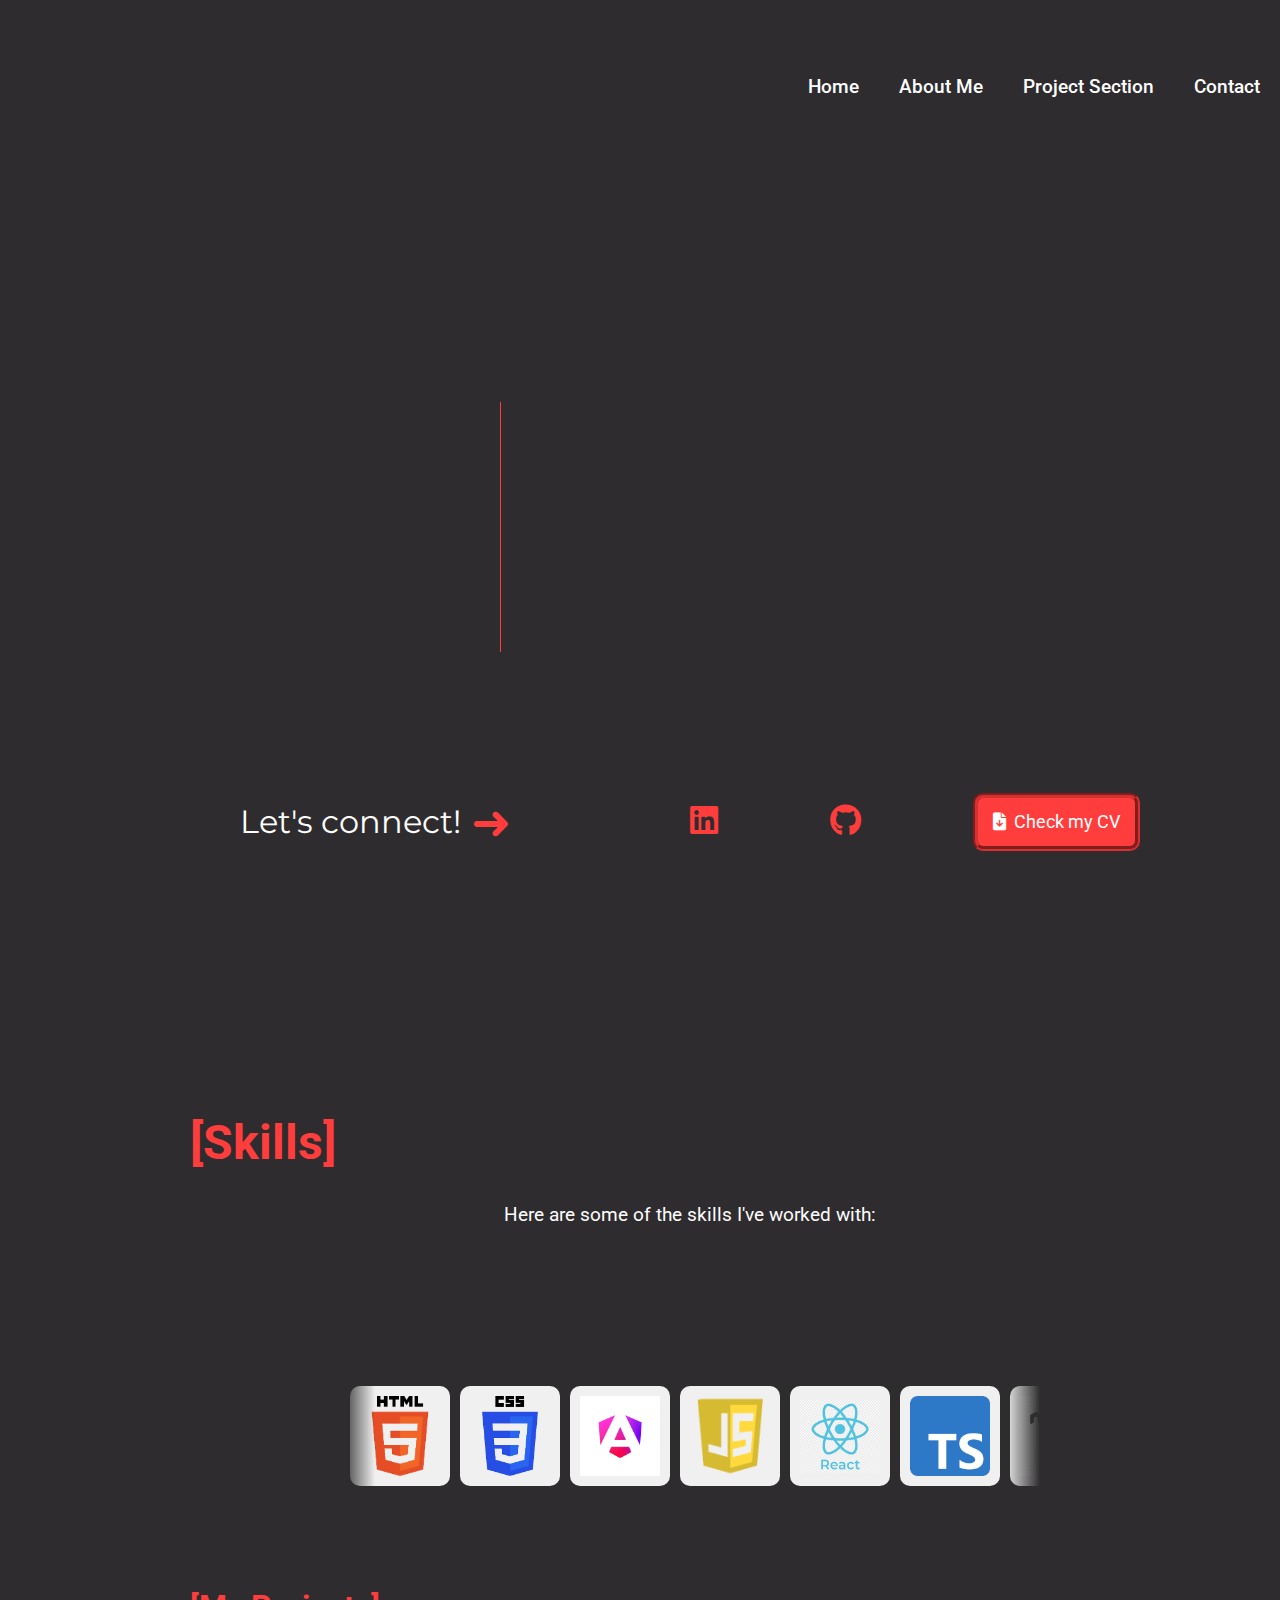
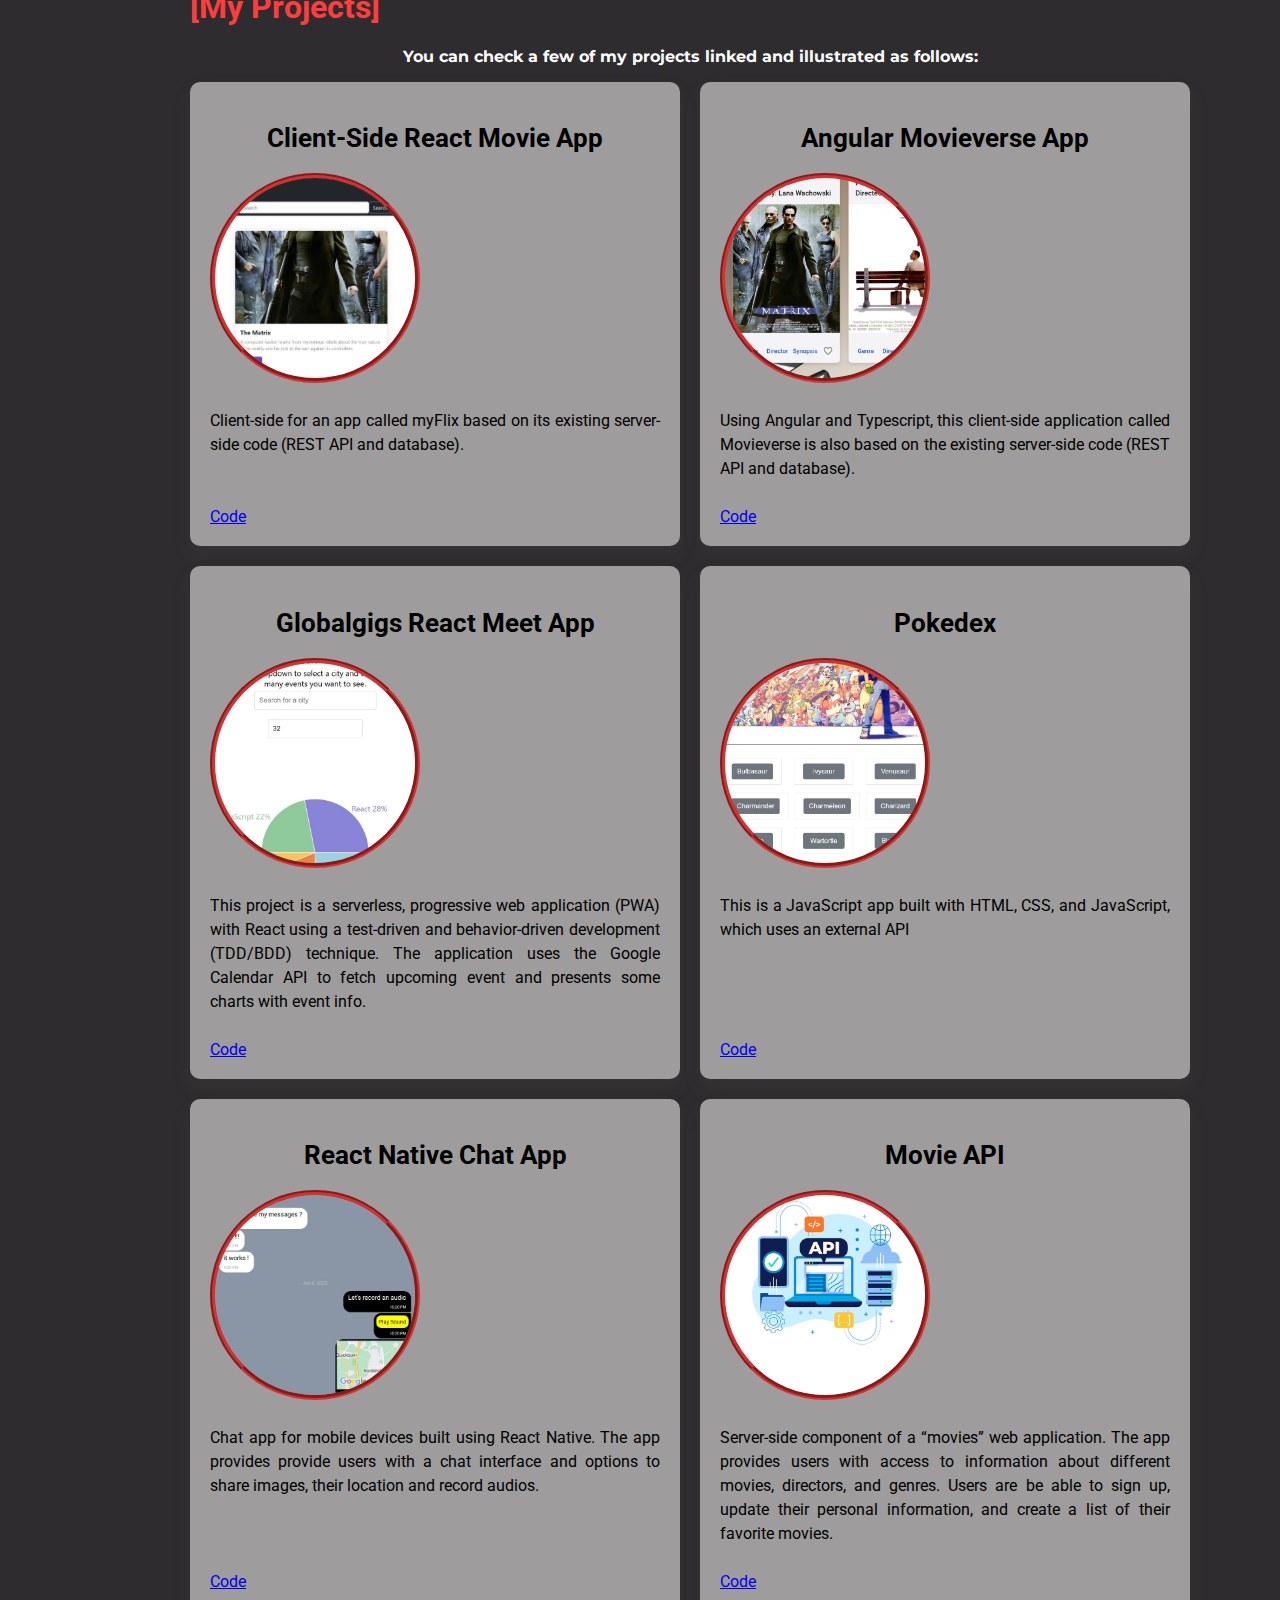
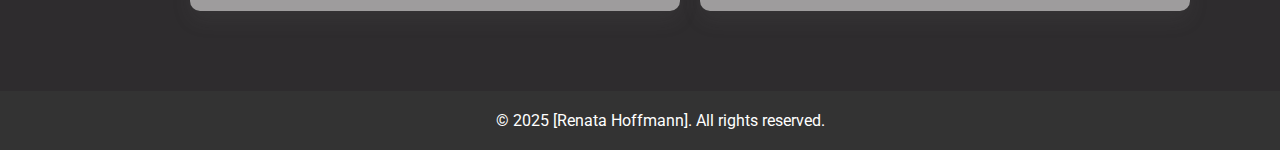
<file: index.html>
<!DOCTYPE html>
<html lang="pt-BR">
  <head>
    <meta charset="UTF-8" />
    <meta name="viewport" content="width=device-width, initial-scale=1.0" />
    <meta http-equiv="X-UA-Compatible" content="ie=edge" />
    <title>Renata Hoffmann - Portfolio</title>
    <!-- Add Google Fonts for modern typography -->
    <link
      href="https://fonts.googleapis.com/css2?family=Roboto:wght@400;500&family=Poppins:wght@600&display=swap"
      rel="stylesheet"
    />
    <link
      href="https://fonts.googleapis.com/css2?family=Indie+Flower&family=Londrina+Shadow&family=Montserrat:ital,wght@0,100..900;1,100..900&family=Permanent+Marker&family=Shadows+Into+Light&display=swap"
      rel="stylesheet"
    />

    <!-- FontAwesome for icons -->
    <link
      rel="stylesheet"
      href="https://cdnjs.cloudflare.com/ajax/libs/font-awesome/6.0.0-beta3/css/all.min.css"
    />
    <link rel="shortcut icon" type="image/png" href="img/favicon-16x16.png" />

    <link rel="stylesheet" href="styles.css" />
  </head>
  <body>
    <!-- Navbar -->
    <header class="navbar">
      <ul>
        <li><a href="index.html">Home</a></li>
        <li><a href="aboutme.html">About Me</a></li>
        <li><a href="https://crrenatacr.my.canva.site/">Project Section</a></li>
        <li><a href="contact.html">Contact</a></li>
      </ul>
    </header>

    <div class="container">
      <div class="box">
        <div class="header-text fade-slide-in">
          <h1>Hi, I'm [Renata Hoffmann]</h1>
          <h2>Web Developer</h2>
        </div>

        <section id="about" class="about-me fade-slide-in-delay">
          <div class="profile-section">
            <img
              src="img/profile1.jpg"
              alt="Foto de Perfil"
              class="profile-img"
            />
            <div class="divider"></div>
            <p class="fade-slide-in">
              I’m a web development enthusiast with a background in psychology.
              My previous experience in customer service has helped me
              understand the importance of creating user-friendly applications.
              I’m focused on learning and improving my coding skills to build
              practical, efficient solutions that meet users’ needs.
            </p>
          </div>

          <div class="connect-card">
            <div class="connect-text">
              <p>Let's connect!</p>
              <span class="arrow">➜</span>
            </div>
            <div class="connect-actions">
              <div class="social-links">
                <a href="https://www.linkedin.com/in/crrenatacr" target="_blank">
                  <i class="fab fa-linkedin"></i>
                </a>
              </div>
              <div class="social-links">
                <a href="https://github.com/crrenatacr" target="_blank">
                  <i class="fab fa-github"></i>
                </a>
              </div>
              <a href="files/RENATA_CURRICULUM.pdf" class="cv-button" download>
                <i class="fas fa-file-download"></i> Check my CV
              </a>
            </div>
          </div>
        </section>
        <section class="skills-section skills-title">
          <h1>[Skills]</h1>
          <p>Here are some of the skills I've worked with:</p>
        </section>

        <section class="skills-section">
          <div class="scroll">
            <div class="scroll__container">
              <div class="scroll__item" id="html">
                <img src="img/HTML5_logo.png" alt="HTML5" />
              </div>
              <div class="scroll__item" id="css">
                <img src="img/css_logo.png" alt="CSS3" />
              </div>
              <div class="scroll__item" id="angular">
                <img src="img/Angular.webp" alt="Angular" />
              </div>
              <div class="scroll__item" id="javascript">
                <img src="img/js-logo.png" alt="JavaScript" />
              </div>
              <div class="scroll__item" id="react">
                <img src="img/react.png" alt="React" />
              </div>
              <div class="scroll__item" id="typescript">
                <img src="img/Typescript_logo_2020.svg.png" alt="TypeScript" />
              </div>
              <div class="scroll__item" id="node">
                <img src="img/ave9tlfdy.webp" alt="Node.js" />
              </div>
              <div class="scroll__item" id="express">
                <img src="img/express-js.png" alt="Express" />
              </div>
              <div class="scroll__item" id="git">
                <img src="img/ave8vhl4c.webp" alt="Git" />
              </div>
              <div class="scroll__item" id="github">
                <img src="img/GitHub-logo.png" alt="GitHub" />
              </div>
              <div class="scroll__item" id="sass">
                <img src="img/sass-logo.png" alt="Sass" />
              </div>
              <div class="scroll__item" id="responsive">
                <img src="img/responsive-logo.png" alt="Responsive Design" />
              </div>
              <div class="scroll__item" id="accessibility">
                <img src="img/access-logo.png" alt="Accessibility" />
              </div>
              <div class="scroll__item" id="api">
                <img src="img/api.png" alt="API" />
              </div>
            </div>
          </div>
        </section>

        <section class="work" id="work">
          <h1>[My Projects]</h1>
          <h3>
            You can check a few of my projects linked and illustrated as
            follows:
          </h3>
          <div class="grid">
            <div class="grid__item">
              <h2>Client-Side React Movie App</h2>
              <img
                src="img/myFlixnetlify.jpg"
                alt="Imagem do portfolio 5"
                class="portfolio-image"
              />
              <p>
                Client-side for an app called myFlix based on its existing
                server-side code (REST API and database).
              </p>
              <a
                href="https://github.com/crrenatacr/myFlix-client"
                target="_blank"
                >Code</a
              >
            </div>
            <div class="grid__item">
              <h2>Angular Movieverse App</h2>
              <img
                src="img/movieverseAngular.jpg"
                alt="Imagem do portfolio 6"
                class="portfolio-image"
              />
              <p>
                Using Angular and Typescript, this client-side application
                called Movieverse is also based on the existing server-side code
                (REST API and database).
              </p>
              <a href="https://github.com/crrenatacr/myFlix-Angular-client"
                >Code</a
              >
            </div>
            <div class="grid__item">
              <h2>Globalgigs React Meet App</h2>
              <img
                src="img/portfolio1.jpeg"
                alt="Imagem do portfolio 1"
                class="portfolio-image"
              />
              <p>
                This project is a serverless, progressive web application (PWA)
                with React using a test-driven and behavior-driven development
                (TDD/BDD) technique. The application uses the Google Calendar
                API to fetch upcoming event and presents some charts with event
                info.
              </p>
              <a href="https://github.com/crrenatacr/meet">Code</a>
            </div>
            <div class="grid__item">
              <h2>Pokedex</h2>
              <img
                src="img/pokedex.jpg"
                alt="Imagem do portfolio 4"
                class="portfolio-image"
              />
              <p>
                This is a JavaScript app built with HTML, CSS, and JavaScript,
                which uses an external API
              </p>
              <a href="https://github.com/crrenatacr/simple-js-app">Code</a>
            </div>
            <div class="grid__item">
              <h2>React Native Chat App</h2>
              <img
                src="img/nativeExpo1.jpg"
                alt="Imagem do portfolio 2"
                class="portfolio-image"
              />
              <p>
                Chat app for mobile devices built using React Native. The app
                provides provide users with a chat interface and options to
                share images, their location and record audios.
              </p>
              <a href="https://github.com/crrenatacr/chat-app">Code</a>
            </div>
            <div class="grid__item">
              <h2>Movie API</h2>
              <img
                src="img/movieapi.jpg"
                alt="Imagem do portfolio 3"
                class="portfolio-image"
              />
              <p>
                Server-side component of a “movies” web application. The app
                provides users with access to information about different
                movies, directors, and genres. Users are be able to sign up,
                update their personal information, and create a list of their
                favorite movies.
              </p>
              <a href="https://github.com/crrenatacr/movie_api">Code</a>
            </div>
          </div>
        </section>
      </div>
    </div>

    <footer>
      <p>&copy; 2025 [Renata Hoffmann]. All rights reserved.</p>
    </footer>
    <script src="script.js"></script>
  </body>
</html>
</file>
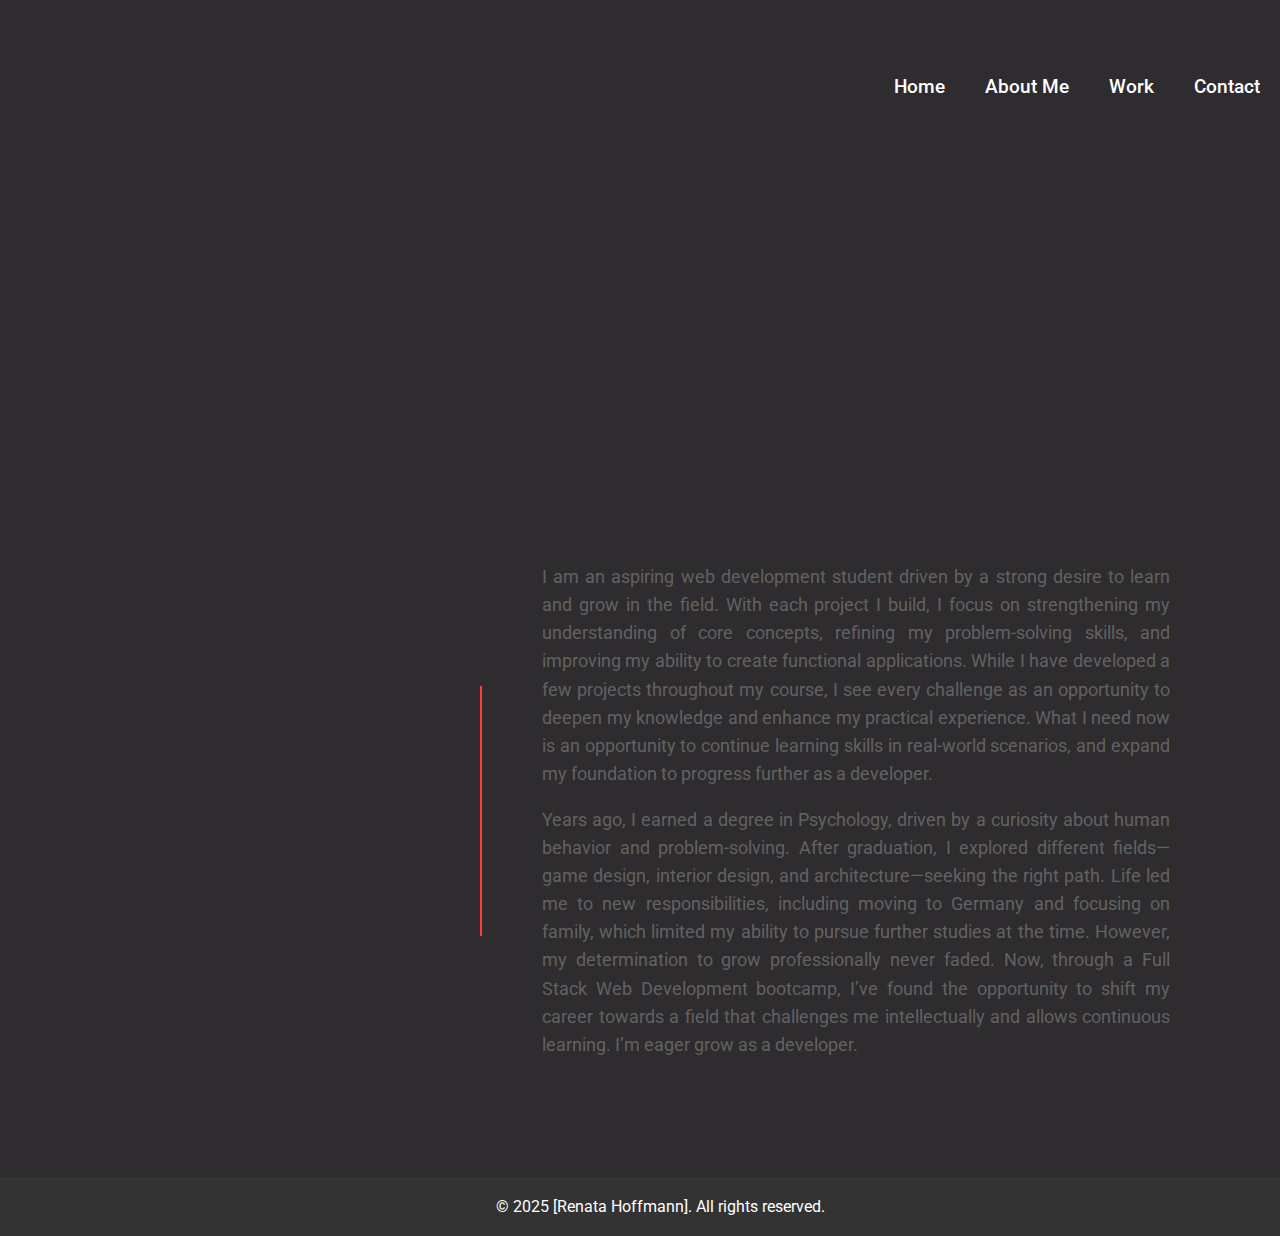
<file: aboutme.html>
<!DOCTYPE html>
<html lang="en">
  <head>
    <meta charset="UTF-8" />
    <title>Renata Hoffmann - Portfolio</title>
    <meta name="viewport" content="width=device-width, initial-scale=1.0" />

    <!-- Add Google Fonts for modern typography -->
    <link
      href="https://fonts.googleapis.com/css2?family=Roboto:wght@400;500&family=Poppins:wght@600&display=swap"
      rel="stylesheet"
    />

    <!-- FontAwesome for icons -->
    <link
      rel="stylesheet"
      href="https://cdnjs.cloudflare.com/ajax/libs/font-awesome/6.0.0-beta3/css/all.min.css"
    />

    <link rel="stylesheet" href="styles.css" />
    <link rel="shortcut icon" type="image/png" href="img/favicon-16x16.png" />
  </head>
  <body>
    <!-- Navbar -->
    <header class="navbar">
      <ul>
        <li><a href="index.html">Home</a></li>
        <li><a href="aboutme.html">About Me</a></li>
        <li><a href="https://crrenatacr.my.canva.site/">Work</a></li>
        <li><a href="contact.html">Contact</a></li>
      </ul>
    </header>

    <!-- Container for the content -->
    <div class="about-me">
      <h1 class="fade-slide-in">A little about my story...</h1>
    </div>

    <div class="container">
      <div class="box">
        <!-- Text section with your name and job title -->
        <div class="header-text">
          <h1 class="fade-slide-in">Renata Hoffmann</h1>
          <h2 class="fade-slide-in fade-slide-in-delay">
            Full Stack Web Development
          </h2>
        </div>

        <!-- Profile Picture with vertical divider -->
        <div class="profile-section">
          <img src="img/profile1.jpg" alt="Your Name" class="profile-img" />
          <div class="divider"></div>
          <!-- Vertical line -->
        </div>

        <!-- About Me section -->
        <div class="about-me">
          <p>
            I am an aspiring web development student driven by a strong desire
            to learn and grow in the field. With each project I build, I focus
            on strengthening my understanding of core concepts, refining my
            problem-solving skills, and improving my ability to create
            functional applications. While I have developed a few projects
            throughout my course, I see every challenge as an opportunity to
            deepen my knowledge and enhance my practical experience. What I need
            now is an opportunity to continue learning skills in real-world
            scenarios, and expand my foundation to progress further as a
            developer.
          </p>
          <p>Years ago, I earned a degree in Psychology, driven by a curiosity 
            about human behavior and problem-solving. After graduation, I explored 
            different fields—game design, interior design, and architecture—seeking 
            the right path. Life led me to new responsibilities, including moving to
             Germany and focusing on family, which limited my ability to pursue 
             further studies at the time. However, my determination to grow professionally
              never faded. Now, through a Full Stack Web Development bootcamp, I’ve 
              found the opportunity to shift my career towards a field that challenges
               me intellectually and allows continuous learning. I’m eager 
               grow as a developer.</p>
        </div>
      </div>
    </div>

    <footer>
      <p>&copy; 2025 [Renata Hoffmann]. All rights reserved.</p>
    </footer>

    <script src="script.js"></script>
  </body>
</html>
</file>
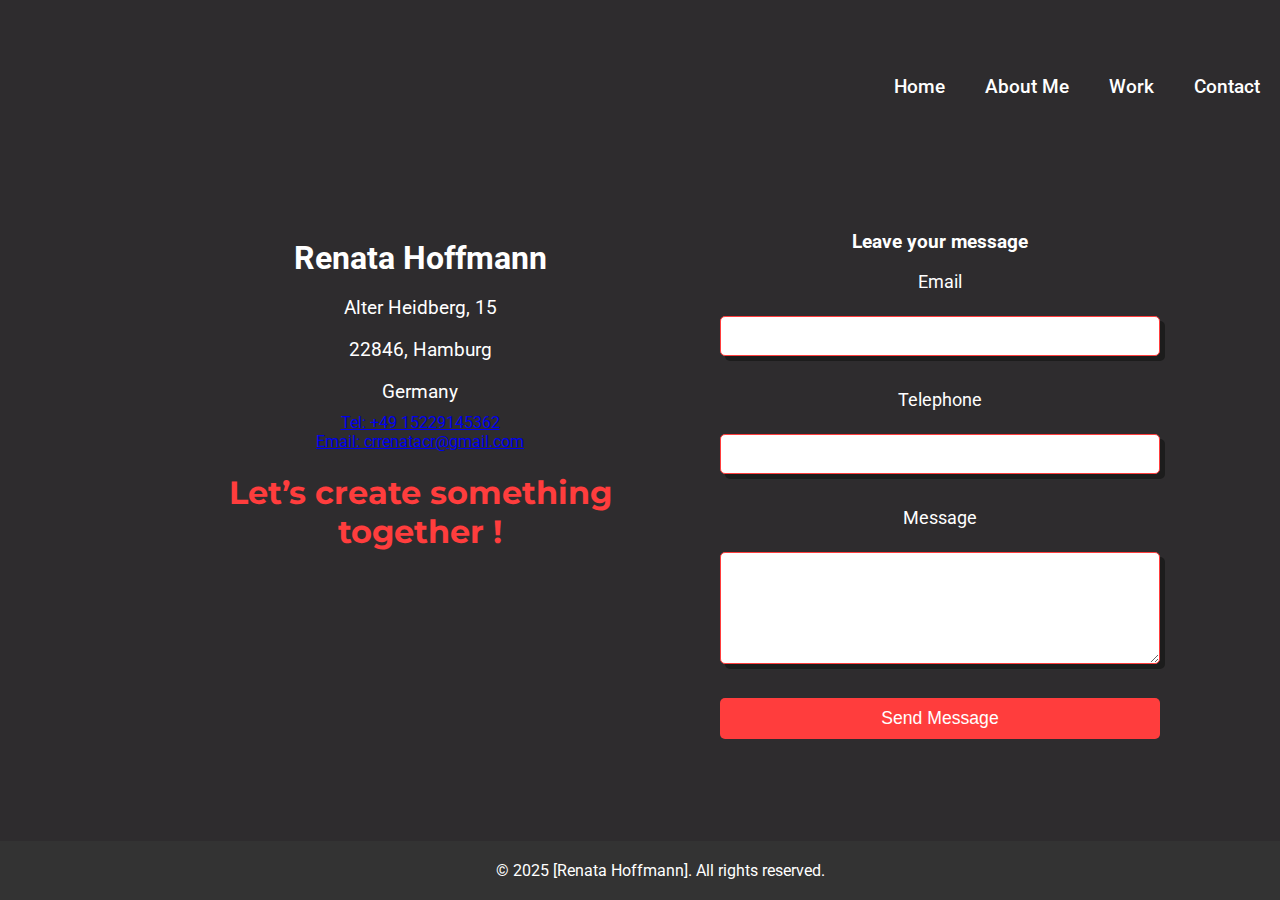
<file: contact.html>
<!DOCTYPE html>
<html lang="pt-BR">
  <head>
    <meta charset="UTF-8" />
    <meta name="viewport" content="width=device-width, initial-scale=1.0" />
    <meta http-equiv="X-UA-Compatible" content="ie=edge" />
    <title>Renata Hoffmann - Portfolio</title>
    <link
      href="https://fonts.googleapis.com/css2?family=Roboto:wght@400;500&family=Poppins:wght@600&display=swap"
      rel="stylesheet"
    />
    <link
      href="https://fonts.googleapis.com/css2?family=Indie+Flower&family=Londrina+Shadow&family=Montserrat:ital,wght@0,100..900;1,100..900&family=Permanent+Marker&family=Shadows+Into+Light&display=swap"
      rel="stylesheet"
    />
    <link
      rel="stylesheet"
      href="https://cdnjs.cloudflare.com/ajax/libs/font-awesome/6.0.0-beta3/css/all.min.css"
    />
    <link rel="shortcut icon" type="image/png" href="img/favicon-16x16.png" />
    <link rel="stylesheet" href="styles.css" />
  </head>
  <body>
    <!-- Navbar -->
    <header class="navbar">
        <ul>
          <li><a href="index.html">Home</a></li>
          <li><a href="aboutme.html">About Me</a></li>
          <li><a href="work.html">Work</a></li>
          <li><a href="contact.html">Contact</a></li>
        </ul>
      </header>

    <div class="container">
      <div class="box contact-box">
        <!-- Contact Information -->
        <div class="grid_contact">
          <div class="grid_contact_item">
            <h2>Renata Hoffmann</h2>
            <p>Alter Heidberg, 15</p>
            <p>22846, Hamburg</p>
            <p>Germany</p>
            <a href="tel:+4915229145362">Tel: +49 15229145362</a><br />
            <a href="mailto:crrenatacr@gmail.com">Email: crrenatacr@gmail.com</a>
            <h1 class="contacthighlight">Let’s create something together !</h1>
          </div>

          <!-- Contact Form -->
          <div class="grid_contact_item contact-form">
            <form action="https://formspree.io/f/mgvvpgnv" method="POST" id="contact-form">
              <h3>Leave your message</h3>

              <label for="contact-email" class="standart-label">Email</label><br />
              <input type="email" id="contact-email" name="email" required /><br />

              <label for="contact-tel" class="standart-label">Telephone</label><br />
              <input type="tel" id="contact-tel" name="tel" /><br />

              <label for="contact-message" class="standart-label">Message</label><br />
              <textarea id="contact-message" name="message" rows="5" required></textarea><br />

              <button type="submit" class="submit-btn">Send Message</button>
            </form>
          </div>
        </div>
      </div>
    </div>

    <footer>
      <p>&copy; 2025 [Renata Hoffmann]. All rights reserved.</p>
    </footer>
    <script src="script.js"></script>
  </body>
</html>
</file>
<file: styles.css>
/* Reset some default styles */
body, ul, li {
  margin: 0;
  padding: 0;
}

body {
  background:  #2e2c2e;
  background-size: cover;
  background-position: center center;
  background-repeat: no-repeat;
  color: #ffffff;
  font-family: 'Roboto', sans-serif;
  display: flex;
  justify-content: center;
  align-items: flex-start;
  flex-direction: column;
  min-height: calc(100vh - 60px); /* Make sure it covers the full height */
  margin-top: 60px; /* Adjust to avoid overlapping the navbar */
  text-align: center;
}

/* Navbar styles */
.navbar {
  width: 100%;
  background-color: transparent;
  top: 0;
  left: 0;
  z-index: 10;
  padding: 15px 0;
  height: 30px;
  display: flex;
  align-items: right; 
  justify-content: right;
}

.navbar ul {
  display: flex;
  justify-content: center;
  list-style-type: none;
}

.navbar ul li {
  margin: 0 20px;
}

.navbar ul li a {
  color: rgb(255, 255, 255);
  text-decoration: none;
  font-size: 1.2rem;
  font-weight: 500;
  transition: color 0.3s ease;
}

.navbar ul li a:hover {
  color: #ff3d3d;
}

/* Container and Box styles */
.container {
  display: flex;
  justify-content: center;
  align-items: flex-start;
  flex-direction: column;
  width: 100%;
  max-width: 1000px;
  padding-top: 20px; 
  margin: 0 auto; 
  flex-grow: 1;
}

.box {
  background-color: transparent;
  padding: 50px;
  width: 100%;
  max-width: 1000px;
  display: flex;
  align-items: center;
  justify-content: space-between;
  position: relative;
  flex-wrap: wrap;
  gap: 20px;
}


/* Header text styles (Name & Job Title) */
.header-text {
  width: 100%;
}

.header-text h1 {
  font-size: 3rem;
  font-family: 'Poppins', sans-serif;
  font-weight: 600;
  margin-bottom: 5px;
  animation: slideInText 2s ease-out, textGlow 2s ease-in-out 1 forwards;
}

.namecontainer{
  width: 100%;
  margin-left: auto;
  margin-right: auto;
  text-align: center;
  margin-top: 100px;
}

.namecontainer h1:nth-child(1) {
  color: #ffffff;
  font-family: 'Fira Code', monospace;
  font-weight: 600;
  font-size: 20px;
  margin: 0 0 0 35%;
  text-align: left;
  white-space: nowrap;
  overflow: hidden;
  width: 170px;
  animation: type 2s steps(40,end) forwards;
}

.namecontainer h1:nth-child(2) {
  opacity: 0;
  font-family: 'Fira Code', monospace;
  margin: 0 auto auto auto;
  background: linear-gradient(to right, #fd8686, #f7c3c8, #e1e0e0, #fd8686, #f7c3c8, #e1e0e0);
  font-weight: 400;
  font-size: 60px;  
  width: 630px;
  -webkit-background-clip: text;
  -webkit-text-fill-color: transparent;
  overflow: hidden;
  animation: shring-animation 2.2s steps(40,end) 2s forwards, blink .5s step-end infinite alternate;
}

@keyframes shring-animation {
  0% {
    background-position: 0 0;
    opacity: 0;
    width: 0;
  }
  1% {
    background-position: 0 0;
    opacity: 1;
    border-right: 1px solid rgb(229, 228, 227);
  }
  50% {
    background-position: 150px 0;
    opacity: 1;
    border-right: 1px solid rgb(228, 51, 51);
  }
  100% {
    background-position: 400px 0;
    opacity: 1;
    border-right: 1px solid rgb(246, 58, 58);
  }
}

@keyframes type {
  0% {
    width: 0;
  }
  1%, 99%{
    border-right: 1px solid orange;
  }
  100%{
    border-right: none;
  }
}

@keyframes blink {
  50% {
    border-color: transparent;
  }
}





@keyframes slideInText {
  0% {
    transform: translateX(-100%);
    opacity: 0;
  }
  100% {
    transform: translateX(0);
    opacity: 1;
  }
}

@keyframes textGlow {
  0%, 100% {
    text-shadow: 0 0 1px #ff3d3d, 0 0 2px #ff3d3d, 0 0 3px #ff3d3d;
  }
  50% {
    text-shadow: 0 0 2px #ff3d3d, 0 0 4px #ff3d3d, 0 0 6px #ff3d3d;
  }
}


@keyframes moveText {
  0% {
    transform: translateX(-50px);
  }
  50% {
    transform: translateX(0);
  }
  100% {
    transform: translateX(50px);
  }
}


/* Profile section with image and divider */
.profile-section {
  display: flex;
  align-items: center;
  text-align: justify;
}

.profile-section p {
  font-family: "Montserrat", serif;
  color: rgb(255, 255, 255);
  font-size: large;
  text-shadow: #f7f4f4;
  text-align: justify;
}

.profile-img-wrapper {
  perspective: 1000px; /* Container Perspective */
}

.profile-img {
  width: 250px;
  height: 250px;
  border-radius: 10%;
  margin-right: 20px;
  opacity: 0;
  animation: fadeIn 1s forwards;
  transition: transform 0.5s ease;
transform-style: preserve-3d;
  --s: 250px;   /* the size of the image */
  --b: 8px;     /* the border thickness*/
  --g: 14px;    /* the gap */
  --c: #4ECDC4; /* the color */
  
  width: var(--s);
  aspect-ratio: 1;
  outline: calc(var(--s)/2) solid #0009;
  outline-offset: calc(var(--s)/-2);
  cursor: pointer;
  transition: .3s;
}
img:hover {
  outline: var(--b) solid var(--c);
  outline-offset: var(--g);
}

img + img {
  border-radius: 50%;
}


/* Vertical divider */
.divider {
  width: 2px;
  background-color: #ff3d3d;
  height: 250px;
  margin-left: 20px;
  margin-right: 20px;
}

/* About Me section */
.about-me {
  flex: 1;
  padding: 20px;
  font-size: 1.1rem;
  line-height: 1.6;
  color: #626262;
  text-align: justify;
}

.button {
  padding: 10px;
  background-color: #ff3d3d;
  color: white;
  border: none;
  border-radius: 5px;
  font-size: 1.1rem;
  cursor: pointer;
  transition: all 0.3s ease;
}

.button:hover {
  background-color: #ff5c5c; 
  transform: scale(1.1); 
  box-shadow: 0 4px 8px rgba(0, 0, 0, 0.2); 
}

/* Animated Card */
.connect-card {
  background: transparent;
  color: rgb(255, 255, 255);
  padding: 30px;
  
  display: flex;
  flex-direction: row;
  justify-content: space-between;
  align-items: center;
  text-align: left;
  max-width: auto;
  height: 200px;
  margin: 40px auto;
  position: relative;
  overflow: hidden;
}
  


/* Text and Arrow */
.connect-text {
  font-size: 2rem;
  font-family: "Montserrat", serif;
  display: flex;
  align-items: center;
  gap: 10px;
  flex: 1;
}

.arrow {
  font-size: 3rem;
  animation: bounce 1s infinite alternate;
  color: #ff3d3d;
}

/* Arrow Animation */
@keyframes bounce {
  from {
    transform: translateX(0);
  }
  to {
    transform: translateX(10px);
  }
}

/* Right Hand Container */
.connect-actions {
  display: flex;
  align-items: center;
  flex: 1;
  justify-content: space-between;
}

/* Social Icons */
.social-links {
  display: flex;
  gap: 15px;
  justify-content: center;
  margin-right: 10px;
}

.social-links a {
  color: #ff3d3d;
  font-size: 2rem;
}



/* CV Button */
.cv-button {
  background: #ff3d3d;
  color: #ffffff;
  padding: 10px 15px;
  border-radius: 10px;
  text-decoration: none;
  display: inline-flex;
  align-items: center;
  gap: 8px;
  border-color: #d73030;
  border-style: groove;
  border-width: 5px;

}

/* Fade-in animation */
@keyframes fadeIn {
  0% {
    opacity: 0;
  }
  100% {
    opacity: 1;
  }
}

.fade-slide-in {
  animation: fadeIn 1.5s ease-out forwards;
  opacity: 0;
  transform: translateY(20px);
}



/* Delay for the subtitle */
.fade-slide-in-delay {
  animation-delay: 0.8s; 
}

/* Keyframes for the smooth effect */
@keyframes fadeSlideIn {
  to {
    opacity: 1;
    transform: translateY(0); /* Slides up into place */
  }
}

/* Grid Layout for Work Section */

#work h1 {
  font-size: xx-large ;
    color:#ff3d3d;
    text-align: left;
}

#work hr {
  border: none;
  height: 2px;
  background-color: #ff3d3d;
  width: 100%;
}

#work h3 {
  font-size: medium;
  font-family: 'Montserrat', sans-serif;
}

.work .grid__item img {
  width: 200px; /* Ajuste conforme necessário */
  height: 200px;
  border-radius: 50%;
  object-fit: cover;
  border-color: #d73030;
  border-style: groove;
  border-width: 5px;
}

.work .grid {
  display: grid;
  grid-template-columns: repeat(2, minmax(300px, 1fr)); /* Ensures items are flexible but never smaller than 300px */
  gap: 20px;
}

.work .grid__item {
  background-color: rgba(186, 185, 185, 0.8);
  color: #000000;
  padding: 20px;
  border-radius: 10px;
  box-shadow: 0 10px 20px rgba(116, 114, 114, 0.1);
  transition: transform 0.3s ease, box-shadow 0.3s ease;
  min-height: 250px; /* Ensures consistent height for cards */
  display: flex;
  flex-direction: column;
  justify-content: space-between;
  align-items: flex-start;
  gap: 10px;
  position: relative;
}

.work .grid__item .content {
  display: flex;
  align-items: center;
  justify-content: space-between;
  width: 100%;
  gap: 20px;
}

.work .grid__item:hover {
  transform: translateY(-5px);
  box-shadow: 0 15px 30px rgba(174, 172, 172, 0.2);
}

.work .grid__item h2 {
  font-size: 1.6rem;
  margin-bottom: 10px;
  text-align: center;
  width: 100%;
}

.work .grid__item p {
  font-size: 1rem;
  line-height: 1.5;
  text-align: justify;
  flex: 1;
}

/* Footer styles */
footer {
  background-color: #7b7a7a;
  color: white;
  padding: 20px 0;
  position: relative;
  width: 100%;
  text-align: center;
  font-size: 1rem;
  margin-top: 30px;
}

footer p {
  margin: 0;
}

/* For smaller screens (mobile) */
@media only screen and (max-width: 600px) {
  .header-text h1 {
    font-size: 2rem;
  }

  .header-text h2 {
    font-size: 1.2rem;
  }

  .box {
    flex-direction: column;
    padding: 20px;
    width: 100%;
  }


  .divider {
    height: 150px;
  }

  .about-me {
    font-size: 1rem;
  }

  .navbar ul li {
    margin: 0 10px;
  }

  .navbar ul li a {
    font-size: 1rem;
  }
}

/* Contact Page Specific Styles */
.contact-box {
  display: flex;
  flex-direction: column;
  align-items: center;
  padding: 40px;
}

 .contacthighlight {
  font-size: xx-large;
  color: #ff3d3d;
  font-family: "Montserrat", serif;
  text-align: center;
  justify-content: flex-end;
 }

.grid_contact {
  background-color: transparent;
  display: grid;
  grid-template-columns: repeat(2, 1fr);
  gap: 40px;
  width: 100%;
  max-width: 1000px;
}

.grid_contact_item {
  background-color: transparent;
  justify-content: space-around;
  align-items: center;
  

  padding: 20px;
  border-radius: 10px;
  }

.grid_contact_item h2 {
  font-size: 2rem;
  margin-bottom: 10px;
}

.grid_contact_item p {
  font-size: 1.2rem;
  margin-bottom: 10px;
}

.contact-form form {
  display: flex;
  flex-direction: column;
}

.contact-form label {
  font-size: 1.1rem;
  margin-bottom: 5px;
}

.contact-form input,
.contact-form textarea {
  padding: 10px;
  margin-bottom: 15px;
  font-size: 1rem;
  border: 1px solid #ff3d3d;
  border-radius: 5px;
  box-shadow: #1c1c1c 5px 5px; 
  }

.contact-form button {
  padding: 10px;
  background-color: #ff3d3d;
  color: white;
  border: none;
  border-radius: 5px;
  font-size: 1.1rem;
  cursor: pointer;
}

.contact-form button:hover {
  background-color: #ff3d3d;
  transform: scale3d(1.1, 1.1, 1.2);
  box-shadow: #000000 5px 5px;

}

/* For mobile screens */
@media only screen and (max-width: 600px) {
  .grid_contact {
    grid-template-columns: 1fr;
  }

  .grid_contact_item {
    padding: 15px;
  }
}

/* Skill section */
.skills-section {
  text-align: center;
  margin: 50px 0;
  width: 100%;
}

.skills-section.skills-title {
  width: 100%;
}

.skill-title {
  display: block;
  width: 100%; /* Ensures text takes full width */
  max-width: 100px; /* Adjust as needed */
  white-space: normal; /* Allows wrapping */
  word-wrap: break-word;
  overflow-wrap: break-word;
  text-align: center; /* Optional */
  font-size: 15px !important;
  height: 36px;
  margin-bottom: 10px !important;
}

.skills-section h1 {
  font-size: 3rem;
  font-family: 'Roboto', sans-serif;
  text-align: left;
  color: #ff3d3d;
}

.skills-section p {
  font-size: 1.2rem;
  color: #fffdfd;
  margin-bottom: 30px;
}

.skills-section hr {
  border: none;
  height: 2px;
  background-color: #ff3d3d;
  width: 100%;
}


/* Scroll Container */
.scroll {
  margin-inline: auto;
  justify-content: center;
  max-width: 700px;
  overflow: hidden; /* No traspassing */
  mask: linear-gradient(to right, transparent, grey 5%, grey 95%, transparent);
  transition: all 0.3s ease; /* Eases transiction between states */
}

/* Skill Container */
.scroll__container {
  display: flex;
  gap: 10px;
  width: max-content;
  justify-content: center;
  overflow-x: auto; /* Enables horizontal scroll */
  padding: 10px;
  scroll-behavior: smooth;
  animation: scrollInfinite 10s linear infinite; /* Scroll animation */
  transition: animation 0.3s ease-out; /* Eases the animation effect */
}

/* Pausa da animação no hover */
.scroll:hover .scroll__container {
  animation-play-state: paused; /* Stops scroll animation */
}

/* Individual Items */
.scroll__item {
  width: 100px; /* Fixed width */
  height: 100px; /* Fixed height */
  background-color: #f0f0f0; /* square background */
  border-radius: 10px; /* round borders */
  white-space: nowrap;
  padding: 10px; /* Inside space for the items */
  display: flex;
  align-items: center;
  justify-content: center;
  box-sizing: border-box;
  flex-shrink: 0; /* Items dont shrink */
}


/* Images inside the items */
.scroll__item img {
  width: 80px; /* Image width */
  height: 80px; /* Image height */
  object-fit: contain; /* Adjust the image */
}

/* Horizontal scroll style */
.scroll__container::-webkit-scrollbar {
  display: none; /* No scroll bar */
}


@keyframes scrollInfinite {
  from {
    transform: translateX(0);
  }
  to {
    transform: translateX(calc(-50% - 5px));  
  }
}

 .circles {
  display: flex;
  width: 100%;
  justify-content: center;
 }

 .circles__items {
  display: flex;
  gap: 20px;
  justify-content: center;
 }

 .circles__item {
  display: flex;
  padding: 20px;
  flex-direction: column;
  width: 350px;
  height: 350px;
  background-color: transparent;
  color: #000000;
  border-radius: 30%;
  border-color:#ff3d3d;
  border-style: dashed;
  box-shadow: 0 15px 30px rgba(161, 160, 160, 0.15), 0 4px 6px rgba(0, 0, 0, 0.1);
  justify-content: center;
  align-items: center;
  transition: transform 0.3s ease-in-out;
 }

 .circles__item p {
  font-size: small;
  font-family: 'Montserrat', sans-serif;
  color: rgb(255, 254, 254);
  justify-content: center;
  align-items: center;
  word-wrap: break-word; 
  overflow-wrap: break-word;
 }

 .circle-icon {
  max-width: 80px; /* Ajuste conforme necessário */
  max-height: 80px;
  margin-bottom: 10px; /* Espaço entre o SVG e o texto */
}

 @keyframes bounceIn {
  0% {
    transform: scale(0.5);
    opacity: 0;
  }
  60% {
    transform: scale(1.1);
    opacity: 1;
  }
  100% {
    transform: scale(1);
  }
}

.circles__item {
  animation: bounceIn 0.8s ease-out;
}

.circles__item:nth-child(1) {
  animation-delay: 0.2s;
}
.circles__item:nth-child(2) {
  animation-delay: 0.4s;
}
.circles__item:nth-child(3) {
  animation-delay: 0.6s;
}

.circles__item:hover {
  transform: scale3d(1.1, 1.1, 1.2);
}

/* Projects Section */

.projects-section h1 {
  font-size: 3rem;
  font-family: 'Roboto', sans-serif;
  text-align: left;
  color: #ff3d3d;
}

.projects-section hr {
  border: none;
  height: 2px;
  background-color: #ff3d3d;
  width: 100%;
}

.projects-section h3 {
  font-size: 2em;
  font-family: 'Montserrat', sans-serif; /* Apply Montserrat */
  font-weight: 300;         /* Bold */
  color: #e0e0e0; /* Light gray */
  text-align: center; /* Center alignment */
}

.projectButton {
  font-size: 3em;
  font-family: 'Montserrat', sans-serif;
  color: #cd6161; /* Light gray for contrast */
  text-decoration: none;
  text-shadow: 0 0 5px rgba(255, 255, 255, 0.6); /* Soft glow effect */
  font-weight: bold;
  display: inline-block;
  animation: glowEffect 2s infinite alternate ease-in-out;
}

@keyframes glowEffect {
  0% {
    text-shadow: 0 0 5px rgba(255, 255, 255, 0.6);
    transform: scale(1);
  }
  100% {
    text-shadow: 0 0 15px rgba(88, 86, 86, 0.9);
    transform: scale(1.05);
  }
}

/* Animação de entrada para o título */
.animated-title {
  font-size: 3rem;
  font-weight: 600;
  text-shadow: 4px 4px 5px rgba(0, 0, 0, 0.7);
  animation: slideInText 1.5s ease-out forwards;
  color: #ff3d3d;
}

.subtitle {
  font-size: 1.5rem;
  font-weight: 200;
  color: white;
  position: absolute;
  right: 10px;
  top: 10px;
  text-shadow: 4px 4px 4px rgba(0, 0, 0, 0.6);
}

/* Grid de imagens */
.grid-container {
  display: grid;
  grid-template-columns: repeat(4, 1fr);
  gap: 20px;
  width: 100%;
  margin-top: 20px;
}

.grid-item img {
  width: 100%;
  height: auto;
  border-radius: 15px;
  transition: transform 0.3s ease-in-out;
  border-color: #f33636;
  border-style: solid;
}

.grid-item img:hover {
  transform: scale(1.05);
}

/* Box grande com título, texto e imagem */
.large-box {
  display: flex;
  align-items: center;
  background-color: rgba(239, 235, 235, 0.8);
  padding: 20px;
  border-radius: 15px;
  margin-top: 30px;
  position: relative;
  box-shadow: #d3d3d3;
  width: 100%; 
  max-width: 1200px; 
  margin-left: auto; 
  margin-right: auto; 
}

@media (max-width: 768px) {
  .large-box {
    width: 100%; /* Em telas menores, ocupa toda a largura */
  }
}

.text-container {
  flex: 1;
  text-align: justify;
  color: black;
}

.large-box img {
  width: 250px;
  height: auto;
  border-radius: 15px;
  margin-left: 20px;
}

/* Responsividade */
@media (max-width: 768px) {
  .grid-container {
    grid-template-columns: repeat(2, 1fr);
  }

  .large-box {
    flex-direction: column;
    text-align: center;
  }

  .large-box img {
    margin: 20px 0 0 0;
    width: 100%;
  }
}

/* Estilo do modal */
.modal {
  display: none;
  position: fixed;
  z-index: 1000;
  left: 0;
  top: 0;
  width: 100%;
  height: 100%;
  background-color: rgba(0, 0, 0, 0.8);
  display: flex;
  justify-content: center;
  align-items: center;
}

/* Estilo da imagem dentro do modal */
.modal-content {
  max-width: 90%;
  max-height: 90%;
  border-radius: 8px;
}

/* Botão de fechar */
.close {
  position: absolute;
  top: 10px;
  right: 20px;
  font-size: 30px;
  font-weight: bold;
  color: white;
  cursor: pointer;
}


/* Sliding Banners */
.animation-container {
  position: relative;
  width: 100%;
  height: 100px;
  display: flex;
  justify-content: center;
  align-items: center;
  overflow: hidden;
  margin-bottom: 20px;
}

.animated-box {
  position: absolute;
  width: 280px;
  height: 60px;
  background-color: #333;
  color: white;
  font-size: 1.0rem;
  display: flex;
  align-items: center;
  justify-content: center;
  font-weight: bold;
  clip-path: polygon(10% 0%, 100% 0%, 90% 100%, 0% 100%);
  opacity: 0;
}

/* Animation: Left to Right */
.left-to-right {
  left: -300px;
  animation: slideRight 2s ease-out forwards;
}

/* Animation: Right to Left */
.right-to-left {
  right: -300px;
  animation: slideLeft 2s ease-out forwards;
}

/* Animation Keyframes */
@keyframes slideRight {
  from {
    left: -300px;
    opacity: 0;
  }
  to {
    left: 50%;
    transform: translateX(-50%);
    opacity: 1;
  }
}

@keyframes slideLeft {
  from {
    right: -300px;
    opacity: 0;
  }
  to {
    right: 50%;
    transform: translateX(50%);
    opacity: 1;
  }
}



/* Expanding Text Blocks */
.text-animation-container {
  display: flex;
  justify-content: center;
  align-items: center;
  position: relative;
  width: 100%;
  height: 350px;
  overflow: hidden;
}

/* Base Style for Both Blocks */
.text-block {
  position: absolute;
  width: 40%;
  height: 85%;
  color: black;
  font-size: 1.2rem;
  display: flex;
  align-items: flex-start; /* Flex-start to align text to the top */
  justify-content: center;
  text-align: center;
  padding: 20px;
  opacity: 0;
  flex-direction: column; /* Ensures h2 is above p */
}

/* Left Block - Light Gray */
.left-block {
  background-color: #d3d3d3;
  left: -50%;
  clip-path: polygon(0% 0%, 100% 0%, 90% 100%, 0% 100%);
  animation: expandLeft 2.5s ease-out forwards;
}

/* Right Block - Red */
.right-block {
  background-color: #d73030;
  right: -50%;
  clip-path: polygon(10% 0%, 100% 0%, 100% 100%, 0% 100%);
  animation: expandRight 2.5s ease-out forwards;
  display: flex;
  flex-direction: column;
  align-items: flex-end; /* Align both h2 and p to the right */
}

/* Animation Keyframes */
@keyframes expandLeft {
  from {
      left: -50%;
      width: 40%;
      opacity: 0;
  }
  to {
      left: 5%;
      width: 45%;
      opacity: 1;
  }
}

@keyframes expandRight {
  from {
      right: -50%;
      width: 40%;
      opacity: 0;
  }
  to {
      right: 5%;
      width: 45%;
      opacity: 1;
  }
}

/* Styling for the p text */
.text-block p {
  font-size: 1rem;
  text-align: justify; /* Justifies the text */
  line-height: 1.6;
  max-width: 80%;
  margin-top: 10px; /* Adds some space between the h2 and p */
}

/* Styling for the h2 in the right block */
.right-block h3 {
  text-align: right; /* Aligns the h2 to the right */
  margin-bottom: 10px; /* Adds some space between h2 and p */
}



.image-container {
  display: flex;
  justify-content: space-between; /* Para espaçar as imagens igualmente */
  margin-top: 20px; /* Adiciona espaço acima das imagens */
}

.image-container img {
  width: 48%; /* Controla o tamanho das imagens para ficarem lado a lado */
  height: auto; /* Mantém a proporção da imagem */
  border-radius: 15px; /* Adiciona borda arredondada, similar à outra imagem */
}

.large-box {
  display: flex;
  align-items: center;
  background-color: rgba(239, 235, 235, 0.8);
  padding: 20px;
  border-radius: 15px;
  margin-top: 30px;
  position: relative;
  box-shadow: #d3d3d3;
}

.text-container {
  flex: 1;
  text-align: justify;
  color: black;
}



/* Footer */
footer {
  text-align: center;
  padding: 20px;
  background-color: #333;
  color: white;
}

/* Centraliza tudo e limita a largura */
.content-container {
  display: flex;
  justify-content: center; /* Centraliza horizontalmente */
  align-items: center; /* Centraliza verticalmente */
  gap: 20px; /* Espaço entre as divs */
  margin: 0 auto; /* Mantém no centro horizontal */
  max-width: 1200px; /* Limita a largura total */
  min-height: 80vh; /* Centraliza verticalmente */
}

/* Estilo da div "The Code" */
.code-box {
  flex: 1;
  max-width: 40%; /* Ocupa 40% do espaço */
  height: 400px; /* Mesma altura da div do vídeo */
  background: #d3d3d3;
  padding: 20px;
  border-radius: 10px;
  box-shadow: 0 4px 8px rgba(0, 0, 0, 0.1);
  display: flex;
  justify-content: center;
  align-items: center;
  text-align: center;
}

/* Estilo da div do vídeo */
.video-box {
  flex: 1.3; /* Faz a div do vídeo um pouco maior */
  max-width: 100%; /* Ocupa mais espaço horizontalmente */
  height: 400px; /* Mesma altura da div "The Code" */
  background: #ddd;
  padding: 20px;
  border-radius: 10px;
  box-shadow: 0 4px 8px rgba(0, 0, 0, 0.1);
  display: flex;
  justify-content: center;
  align-items: center;
}

/* Ajusta o vídeo para preencher a div */
.video-box video {
  width: 100%;
  height: 100%;
  border-radius: 10px;
  object-fit: cover;
  display: block;
}

.technology-tags {
  display: flex;
  flex-wrap: wrap;
  gap: 10px;
  margin-top: 10px;
}

.tag {
  padding: 5px 15px;
  background-color: #f1f1f1;
  border-radius: 20px;
  font-size: 1rem;
  color: #333;
  font-weight: 500;
  border: 1px solid #ddd;
  transition: all 0.3s ease;
}

.tag:hover {
  background-color: #ff3d3d;
  color: white;
  border-color: #ff3d3d;
}

.letter-image {
	position: relative;
	top: 20%;
	left: 50%;
	width: 200px;
	height: 200px;
	-webkit-transform: translate(-50%, -50%);
	-moz-transform: translate(-50%, -50%);
	transform: translate(-50%, -50%);
	cursor: pointer;
}

.animated-mail {
	position: relative;
	height: 150px;
	width: 200px;
	-webkit-transition: .4s;
	-moz-transition: .4s;
	transition: .4s;
	
	.body {
		position: absolute;
		bottom: 0;
		width: 0;
		height: 0;
		border-style: solid;
		border-width: 0 0 100px 200px;
		border-color: transparent transparent #e95f55 transparent;
		z-index: 2;
	}
	
	.top-fold {
		position: absolute;
		top: 50px;
		width: 0;
		height: 0;
		border-style: solid;
		border-width: 50px 100px 0 100px;
		-webkit-transform-origin: 50% 0%;
		-webkit-transition: transform .4s .4s, z-index .2s .4s;
		-moz-transform-origin: 50% 0%;
		-moz-transition: transform .4s .4s, z-index .2s .4s;
		transform-origin: 50% 0%;
		transition: transform .4s .4s, z-index .2s .4s;
		border-color: #cf4a43 transparent transparent transparent;
		z-index: 2;
	}
	
	.back-fold {
		position: absolute;
		bottom: 0;
		width: 200px;
		height: 100px;
		background: #cf4a43;
		z-index: 0;
	}
	
	.left-fold {
		position: absolute;
		bottom: 0;
		width: 0;
		height: 0;
		border-style: solid;
		border-width: 50px 0 50px 100px;
		border-color: transparent transparent transparent #e15349;
		z-index: 2;
	}
	
	.letter {
		left: 20px;
		bottom: 0px;
		position: absolute;
		width: 160px;
		height: 60px;
		background: white;
		z-index: 1;
		overflow: hidden;
		-webkit-transition: .4s .2s;
		-moz-transition: .4s .2s;
		transition: .4s .2s;
		
		.letter-border {
			height: 10px;
			width: 100%;
      background: repeating-linear-gradient(
        -45deg,
        #cb5a5e,
        #cb5a5e 8px,
        transparent 8px,
        transparent 18px
      );
		}
		
		.letter-title {
			margin-top: 10px;
			margin-left: 5px;
			height: 10px;
			width: 40%;
			background: #cb5a5e;
		}
		.letter-context {
			margin-top: 10px;
			margin-left: 5px;
			height: 10px;
			width: 20%;
			background: #cb5a5e;
		}
		
		.letter-stamp {
			margin-top: 30px;
			margin-left: 120px;
			border-radius: 100%;
			height: 30px;
			width: 30px;
			background: #cb5a5e;
			opacity: 0.3;
		}
	}
}

.shadow {
	position: absolute;
	top: 200px;
	left: 50%;
	width: 400px;
	height: 30px;
	transition: .4s;
	transform: translateX(-50%);
	-webkit-transition: .4s;
	-webkit-transform: translateX(-50%);
	-moz-transition: .4s;
	-moz-transform: translateX(-50%);
	
	border-radius: 100%;
	background: radial-gradient(rgba(0,0,0,0.5), rgba(0,0,0,0.0), rgba(0,0,0,0.0));
}

	.letter-image:hover {
		.animated-mail {
			transform: translateY(50px);
			-webkit-transform: translateY(50px);
			-moz-transform: translateY(50px);
		}
		
		.animated-mail .top-fold {
			transition: transform .4s, z-index .2s;
			transform: rotateX(180deg);
			-webkit-transition: transform .4s, z-index .2s;
			-webkit-transform: rotateX(180deg);
			-moz-transition: transform .4s, z-index .2s;
			-moz-transform: rotateX(180deg);
			z-index: 0;
		}
		
		.animated-mail .letter {
			height: 180px;
		}
		
		.shadow {
			width: 250px;
		}
	}

  .chat-icon {
    width: 100px;
    height: 100px;
    display: block;
  }

  @import url('https://fonts.googleapis.com/css?family=Roboto:700');
</file>
